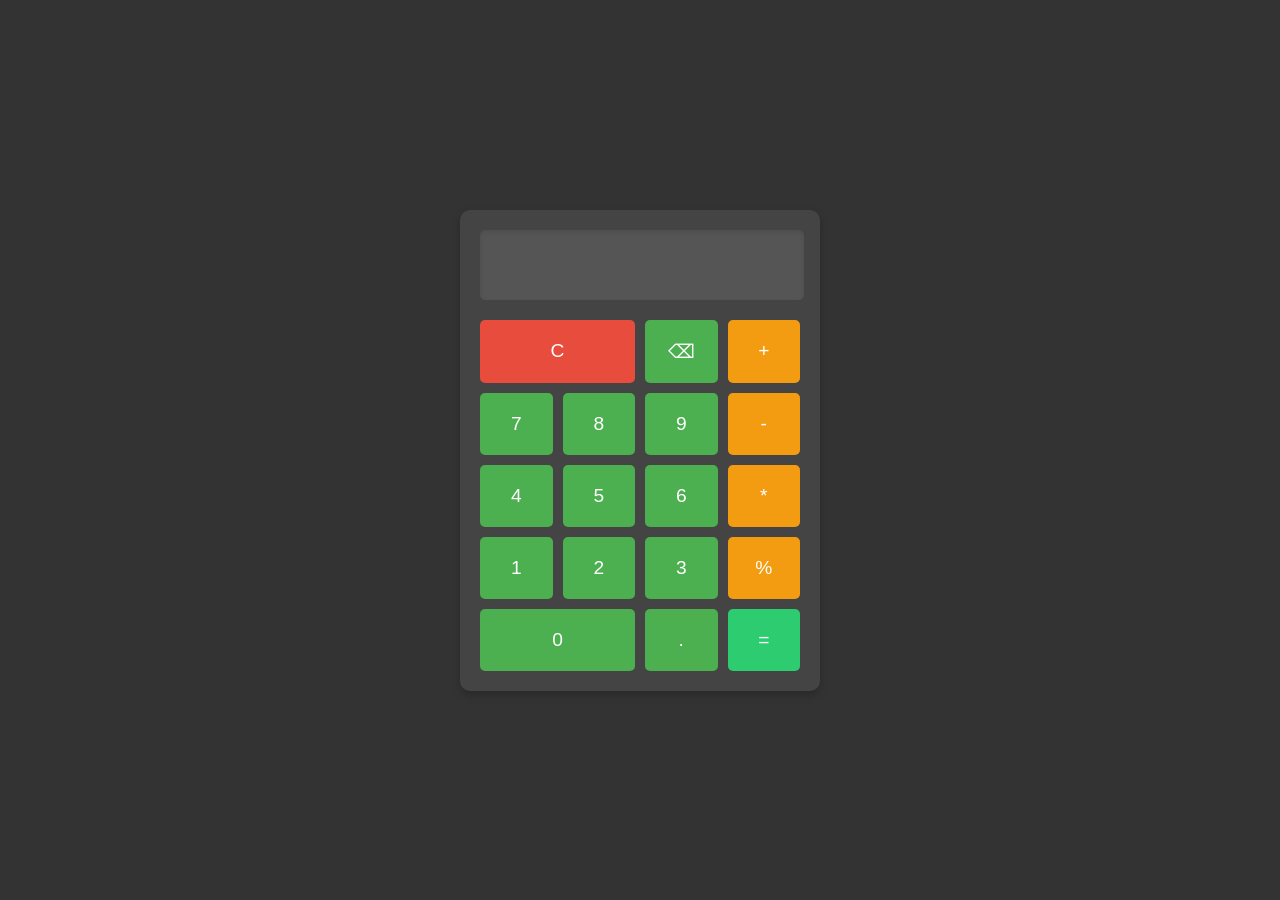
<file: index.html>
<!DOCTYPE html>
<html lang="en">
<head>
    <meta charset="UTF-8">
    <meta name="viewport" content="width=device-width, initial-scale=1.0">
    <title>Calculadora Personalizável</title>
    <link rel="stylesheet" href="styles.css">
</head>
<body>
    </button>
    <div class="calculator">
        <input type="text" class="screen" id="screen" disabled>
        <div class="buttons">
            <button class="clear">C</button>
            <button class="backspace">⌫</button>
            <button class="operator">+</button>
            <button>7</button>
            <button>8</button>
            <button>9</button>
            <button class="operator">-</button>
            <button>4</button>
            <button>5</button>
            <button>6</button>
            <button class="operator">*</button>
            <button>1</button>
            <button>2</button>
            <button>3</button>
            <button class="operator">%</button>
            <button class="zero">0</button>
            <button>.</button>
            <button class="equal">=</button>
        </div>
    </div>
    <script src="calculadora.js"></script>
</body>
</html>
</file>
<file: styles.css>
:root {
    --transition-speed: 0.5s;
}

body {
    font-family: Arial, sans-serif;
    margin: 0;
    padding: 0;
    display: flex;
    justify-content: center;
    align-items: center;
    height: 100vh;
    background-color: #333;
    color: #fff;
    transition: background-color var(--transition-speed), color var(--transition-speed);
}

.theme-toggle {
    position: absolute;
    top: 20px;
    right: 20px;
    cursor: pointer;
    display: flex;
    align-items: center;
    justify-content: center;
    width: 50px;
    height: 50px;
    border: none;
    border-radius: 50%;
    background: #444;
    box-shadow: 0 4px 10px rgba(0, 0, 0, 0.2);
    transition: background var(--transition-speed);
}

.theme-toggle img {
    width: 30px;
    height: 30px;
    transition: transform var(--transition-speed);
}

.calculator {
    width: 320px;
    background: #444;
    padding: 20px;
    border-radius: 10px;
    box-shadow: 0 4px 10px rgba(0, 0, 0, 0.2);
    transition: background var(--transition-speed);
}

.calculator .screen {
    width: 95%;
    height: 50px;
    margin-bottom: 20px;
    font-size: 1.5rem;
    text-align: right;
    border: none;
    border-radius: 5px;
    padding: 10px;
    background: #555;
    color: #fff;
    box-shadow: inset 0 2px 5px rgba(0, 0, 0, 0.1);
    transition: background var(--transition-speed), color var(--transition-speed);
}

.calculator .buttons {
    display: grid;
    grid-template-columns: repeat(4, 1fr);
    gap: 10px;
}

.calculator .buttons button {
    font-size: 1.2rem;
    padding: 20px;
    border: none;
    border-radius: 5px;
    background: #4CAF50;
    color: white;
    cursor: pointer;
    transition: background 0.3s;
    display: flex;
    justify-content: center;
    align-items: center;
}

.calculator .buttons button:hover {
    background: #45a049;
}

.calculator .buttons .operator {
    background: #f39c12;
}

.calculator .buttons .operator:hover {
    background: #e67e22;
}

.calculator .buttons .zero {
    grid-column: span 2;
}

.calculator .buttons .equal {
    background: #2ecc71;
    
}

.calculator .buttons .equal:hover {
    background: #27ae60;
}

.calculator .buttons .clear {
    background: #e74c3c;
    grid-column: span 2;
}

.calculator .buttons .clear:hover {
    background: #c0392b;
}

.light-theme {
    background-color: #f3f3f3;
    color: #333;
}

.light-theme .calculator {
    background: #fff;
}
</file>
